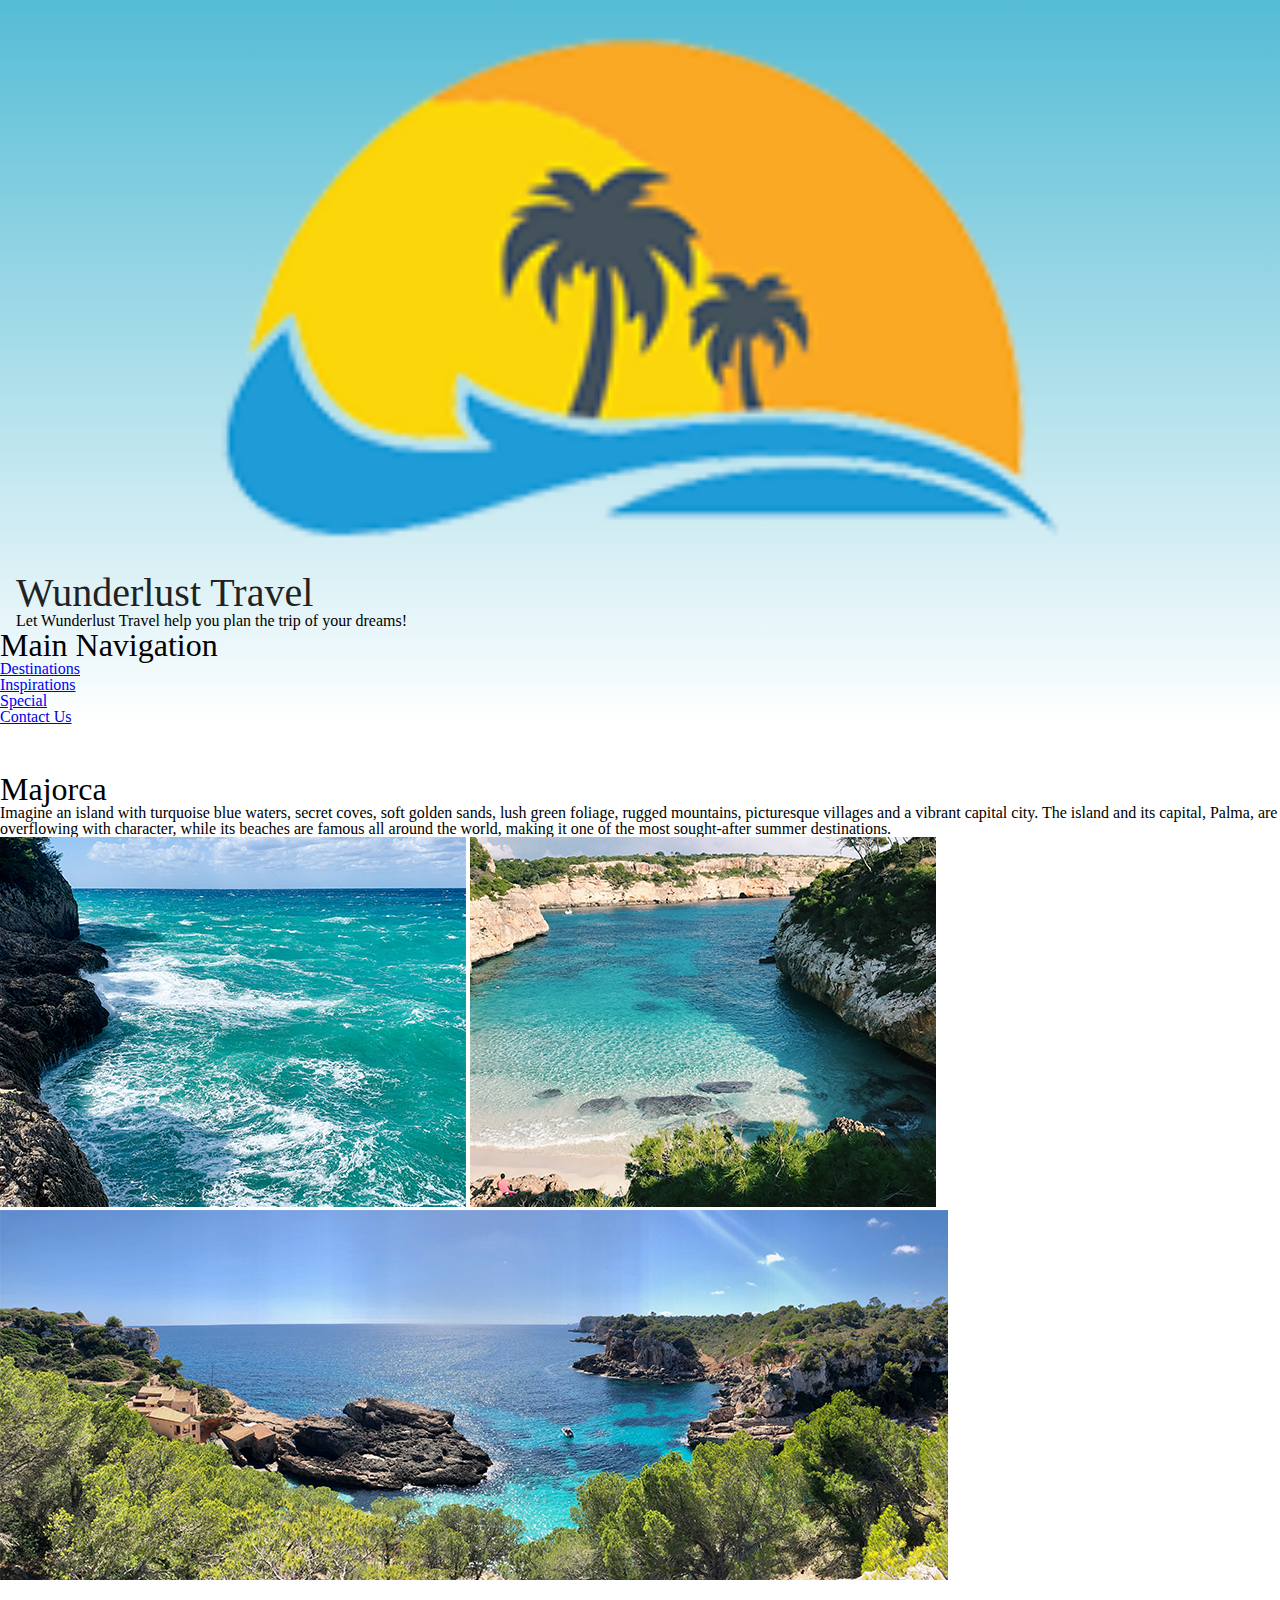
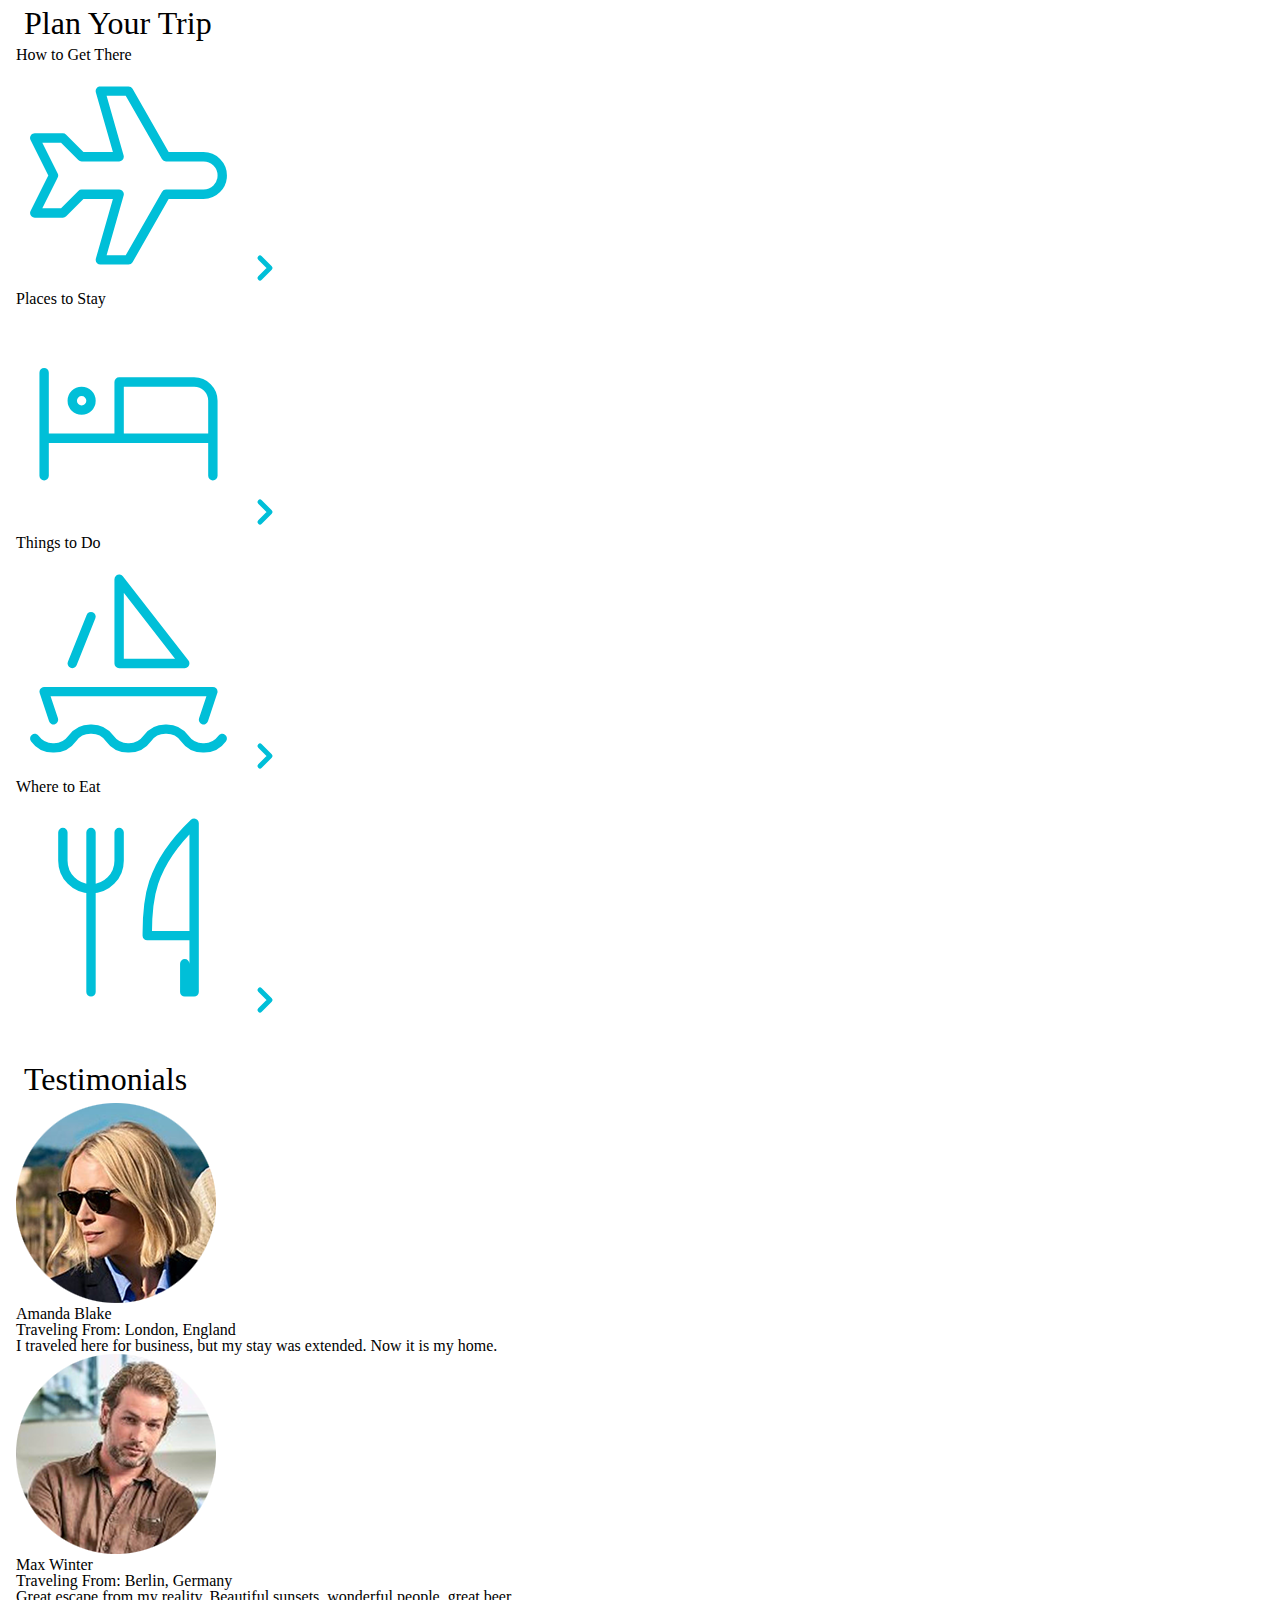
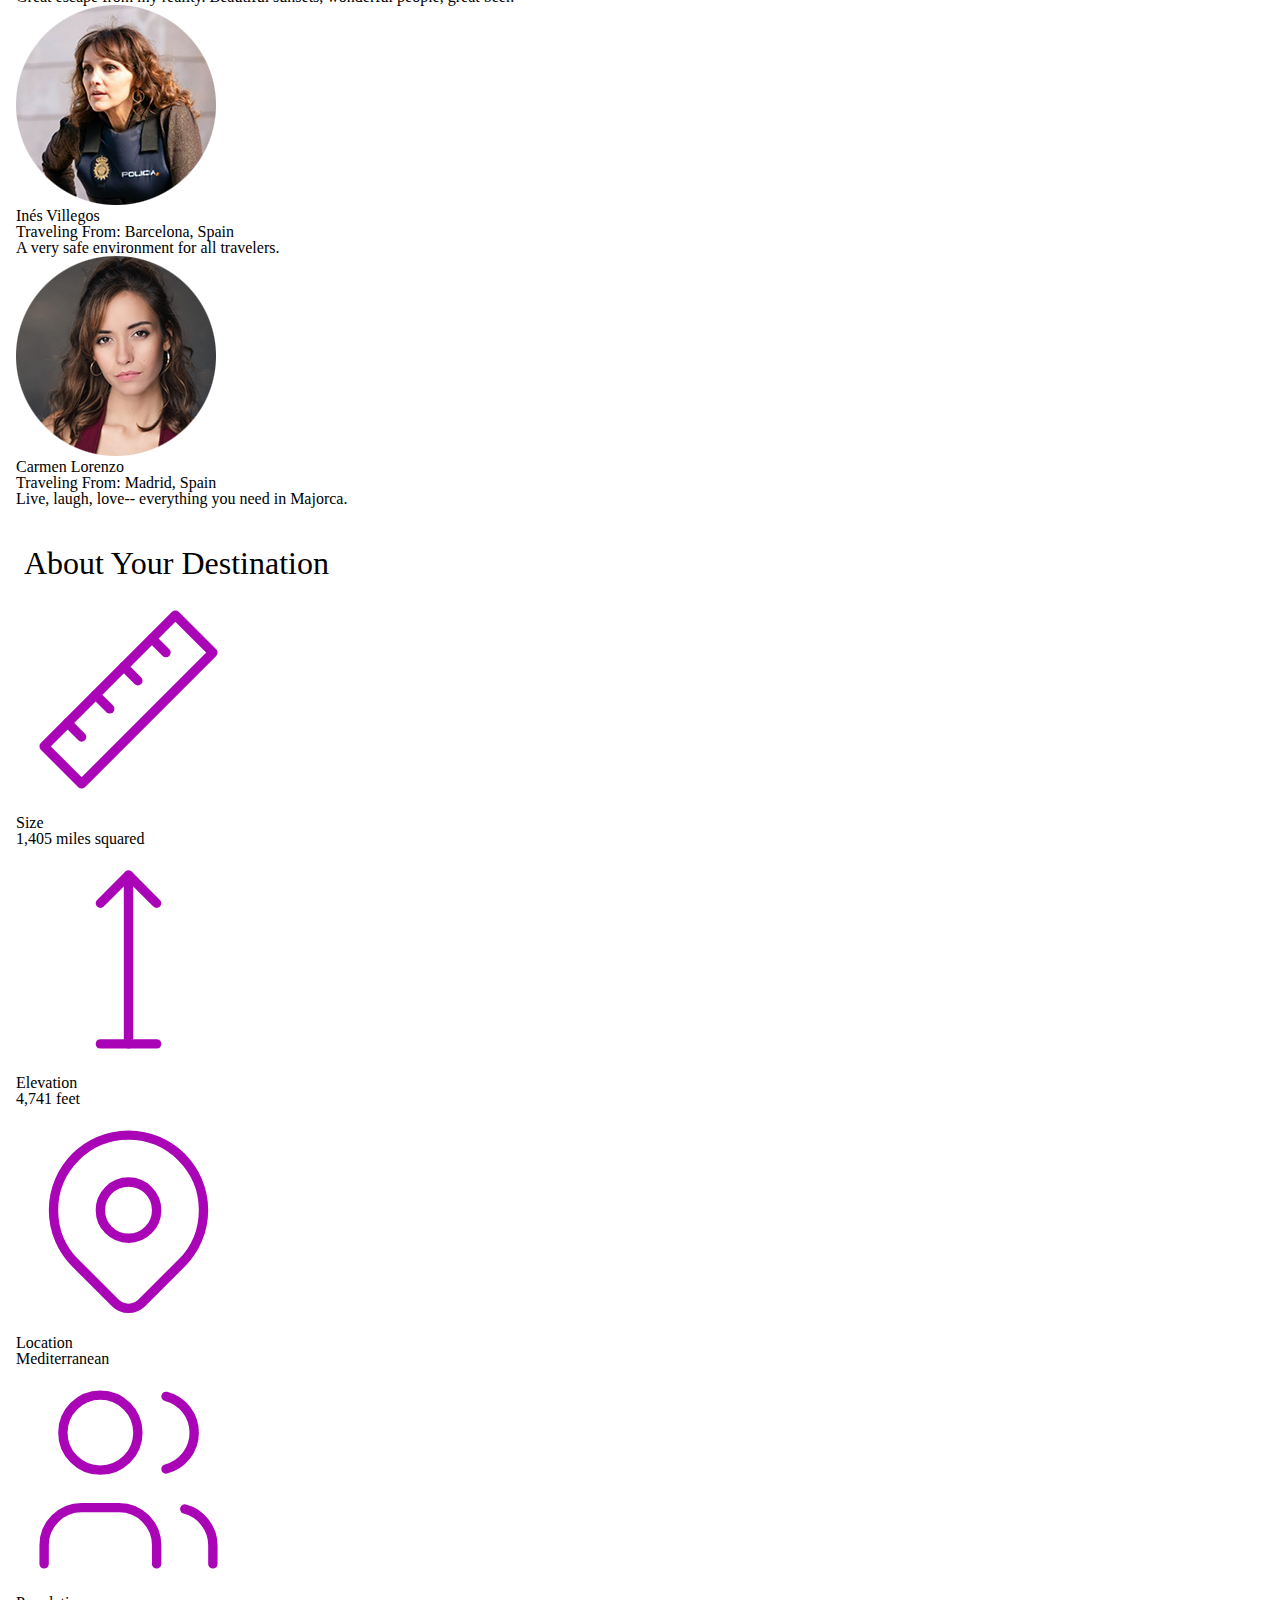
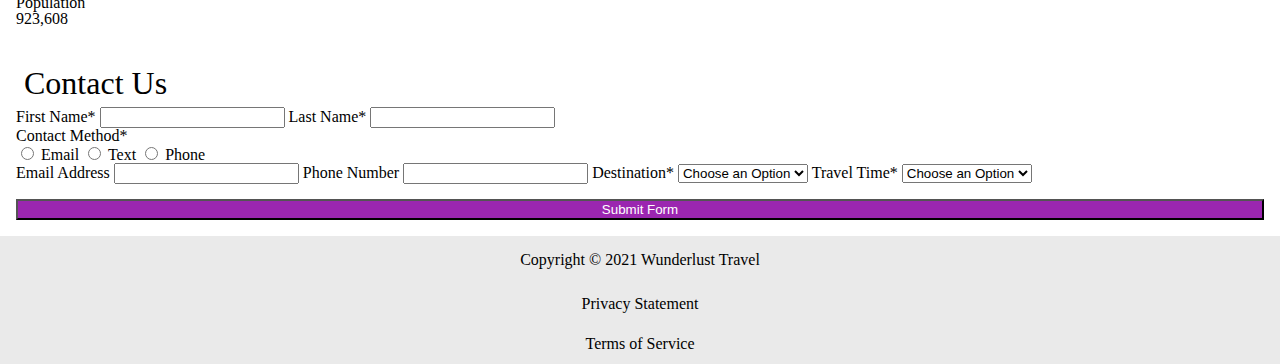
<file: majorca.html>
<!DOCTYPE html>
<html lang="en">
    <head>
<!--         Add all required tags in the head here - meta tags for SEO, responsiveness, and with info about the page, etc., in addition to tags to create a card on Twitter with a large image and open graph tags to allow for sharing on other social media sites -->
        
        <meta charset="utf-8">
        <meta name="viewport" content="width=device-width, initial-scale=1.0">
        <meta name="author" content="Hannah Bashara">
        <meta name="description" content="Plan the trip of your dreams with Wunderlust Travel! Majorca is one of the most sought-after summer destinations, famous for its beaches with turquoise blue waters.">
        <meta name="robots" content="follow, index">


        <meta name="twitter:card" content="summary_large_image">
        <meta name="twitter:site" content="@wunderlust">
        <meta name="twitter:creator" content="https://github.com/hbashara">
        <meta name="twitter:title" content="Wunderlust Travel - Let Wunderlust help you plan the trip of your dreams!">
        <meta name="twitter:description" content="Plan the trip of your dreams with Wunderlust Travel! Majorca is one of the most sought-after summer destinations, famous for its beaches with turquoise blue waters.">
        <meta name="twitter:image" content="images/majorca-waves.png">

        <meta property="og:title" content="Wunderlust Travel - Let Wunderlust help you plan the trip of your dreams!">
        <meta property="og:description" content="Plan the trip of your dreams with Wunderlust Travel! Majorca is one of the most sought-after summer destinations, famous for its beaches with turquoise blue waters.">
        <meta property="og:url" content="https://hbashara.github.io/wunderlust/majorca.html">
        <meta property="og:type" content="website">
        <meta property="og:image" content="images/majorca-waves.png">

        <link rel="stylesheet" href="styles.css">
        <link rel="author" href="https://github.com/hbashara">

        <title>Wunderlust Travel - Let Wunderlust help you plan the trip of your dreams!</title>

    </head>
    <body>
<!--         Reveiew the document and add the proper tags to all of the headings  throughout. Use the outline feature in the validator to ensure that these have been added correctly. See the image of the correct outline as a reference if you have questions 

Also review the alt text on all of the images to ensure that it is descriptive and appropriate-->
        <header>
            <img src="images/logo.png" alt="The Wunderlust logo shows blue waves and the outline of two palm trees against an orange sun">
            <h1>Wunderlust Travel</h1>
            <p>Let Wunderlust Travel help you plan the trip of your dreams!</p>
            <nav>
                <h2>Main Navigation</h2>
                <ul>
                    <li><a href="#">Destinations</a></li>
                    <li><a href="#">Inspirations</a></li>
                    <li><a href="#">Special</a></li>
                    <li><a href="#">Contact Us</a></li>
                </ul>
            </nav>
        </header>
        <main>
            <article>  
                <h2>Majorca</h2>
                <p>Imagine an island with turquoise blue waters, secret coves, soft golden sands, lush green foliage, rugged mountains, picturesque villages and a vibrant capital city. The island and its capital, Palma, are overflowing with character, while its beaches are famous all around the world, making it one of the most sought-after summer destinations.</p>
                <img src="images/majorca-waves.png" alt="Turquoise blue waters with white wave caps crashing against a rock cliff">
                <img src="images/majorca-beach.png" alt="Clear blue water leading to beach shore surrounded by rocky cliffs">
                <img src="images/majorca-cove.png" alt="Deep blue water leading to the horizon with the island and trees in the foreground">
                <section>
                    <h3>Plan Your Trip</h3>
                    <section>
                        <h4>How to Get There</h4>
                        <svg xmlns="http://www.w3.org/2000/svg" class="icon icon-tabler icon-tabler-plane" width="225" height="225" viewBox="0 0 24 24" stroke-width="1" stroke="#00bfd8" fill="none" stroke-linecap="round" stroke-linejoin="round"> <path stroke="none" d="M0 0h24v24H0z" fill="none"/> <path d="M16 10h4a2 2 0 0 1 0 4h-4l-4 7h-3l2 -7h-4l-2 2h-3l2 -4l-2 -4h3l2 2h4l-2 -7h3z" /></svg>
                        <a href="#" title="Search for flights">
                            <svg xmlns="http://www.w3.org/2000/svg" class="icon icon-tabler icon-tabler-chevron-right" width="40" height="40" viewBox="0 0 24 24" stroke-width="3" stroke="#00bfd8" fill="none" stroke-linecap="round" stroke-linejoin="round"><path stroke="none" d="M0 0h24v24H0z" fill="none"/><polyline points="9 6 15 12 9 18" /></svg>
                        </a>
                    </section>      
                    <section>
                        <h4>Places to Stay</h4>
                        <svg xmlns="http://www.w3.org/2000/svg" class="icon icon-tabler icon-tabler-bed" width="225" height="225" viewBox="0 0 24 24" stroke-width="1" stroke="#00bfd8" fill="none" stroke-linecap="round" stroke-linejoin="round"><path stroke="none" d="M0 0h24v24H0z" fill="none"/><path d="M3 7v11m0 -4h18m0 4v-8a2 2 0 0 0 -2 -2h-8v6" /><circle cx="7" cy="10" r="1" /></svg>
                        <a href="#" title="Search for hotels">
                            <svg xmlns="http://www.w3.org/2000/svg" class="icon icon-tabler icon-tabler-chevron-right" width="40" height="40" viewBox="0 0 24 24" stroke-width="3" stroke="#00bfd8" fill="none" stroke-linecap="round" stroke-linejoin="round"><path stroke="none" d="M0 0h24v24H0z" fill="none"/><polyline points="9 6 15 12 9 18" /></svg> 
                        </a>
                    </section>
                    <section>
                        <h4>Things to Do</h4>
                        <svg xmlns="http://www.w3.org/2000/svg" class="icon icon-tabler icon-tabler-sailboat" width="225" height="225" viewBox="0 0 24 24" stroke-width="1" stroke="#00bfd8" fill="none" stroke-linecap="round" stroke-linejoin="round"><path stroke="none" d="M0 0h24v24H0z" fill="none"/><path d="M2 20a2.4 2.4 0 0 0 2 1a2.4 2.4 0 0 0 2 -1a2.4 2.4 0 0 1 2 -1a2.4 2.4 0 0 1 2 1a2.4 2.4 0 0 0 2 1a2.4 2.4 0 0 0 2 -1a2.4 2.4 0 0 1 2 -1a2.4 2.4 0 0 1 2 1a2.4 2.4 0 0 0 2 1a2.4 2.4 0 0 0 2 -1" /><path d="M4 18l-1 -3h18l-1 3" /><path d="M11 12h7l-7 -9v9" /><line x1="8" y1="7" x2="6" y2="12" /></svg>
                        <a href="#" title="Search for Activities">
                            <svg xmlns="http://www.w3.org/2000/svg" class="icon icon-tabler icon-tabler-chevron-right" width="40" height="40" viewBox="0 0 24 24" stroke-width="3" stroke="#00bfd8" fill="none" stroke-linecap="round" stroke-linejoin="round"><path stroke="none" d="M0 0h24v24H0z" fill="none"/><polyline points="9 6 15 12 9 18" /></svg> 
                        </a>                     
                    </section>    
                    <section>
                        <h4>Where to Eat</h4>
                        <svg xmlns="http://www.w3.org/2000/svg" class="icon icon-tabler icon-tabler-tools-kitchen-2" width="225" height="225" viewBox="0 0 24 24" stroke-width="1" stroke="#00bfd8" fill="none" stroke-linecap="round" stroke-linejoin="round"><path stroke="none" d="M0 0h24v24H0z" fill="none"/><path d="M19 3v12h-5c-.023 -3.681 .184 -7.406 5 -12zm0 12v6h-1v-3m-10 -14v17m-3 -17v3a3 3 0 1 0 6 0v-3" /></svg>
                        <a href="#" title="Search for Restaurants">
                            <svg xmlns="http://www.w3.org/2000/svg" class="icon icon-tabler icon-tabler-chevron-right" width="40" height="40" viewBox="0 0 24 24" stroke-width="3" stroke="#00bfd8" fill="none" stroke-linecap="round" stroke-linejoin="round"><path stroke="none" d="M0 0h24v24H0z" fill="none"/><polyline points="9 6 15 12 9 18" /></svg>                          
                        </a>
                    </section>   
                </section>
                <section>
                    <h3>Testimonials</h3>
                    <section>
                        <img src="images/miranda-blake.png" alt="Miranda Blake has a blonde bob and is wearing dark sunglasses">
                        <h4>Amanda Blake</h4>
                        <p>Traveling From: London, England</p>
                        <q>I traveled here for business, but my stay was extended. Now it is my home.</q>
                    </section>
                    <section>
                        <img src="images/max-winter.png" alt="Max Winter has sandy blonde hair with facial hair and is wearing a brown button-up">
                        <h4>Max Winter</h4>
                        <p>Traveling From: Berlin, Germany</p>
                        <q>Great escape from my reality. Beautiful sunsets, wonderful people, great beer.</q>
                    </section>
                    <section>
                        <img src="images/ines-villegoes.png" alt="Ines Villegoes has long curly brown hair and is wearing a police vest">
                        <h4>Inés Villegos</h4>
                        <p>Traveling From: Barcelona, Spain</p>
                        <q>A very safe environment for all travelers.</q>
                    </section>
                    <section>
                        <img src="images/carmen-lorenzo.png" alt="Carmen Lorenzo has long, dark brown hair and is wearing gold hoop earrings">
                        <h4>Carmen Lorenzo</h4>
                        <p>Traveling From: Madrid, Spain</p>
                        <q>Live, laugh, love-- everything you need in Majorca.</q>
                    </section>
                </section>
                <section>
                    <h3>About Your Destination</h3>
                    <section>
                        <svg xmlns="http://www.w3.org/2000/svg" class="icon icon-tabler icon-tabler-ruler-2" width="225" height="225" viewBox="0 0 24 24" stroke-width="1" stroke="#a905b6" fill="none" stroke-linecap="round" stroke-linejoin="round"><path stroke="none" d="M0 0h24v24H0z" fill="none"/><path d="M17 3l4 4l-14 14l-4 -4z" /><path d="M16 7l-1.5 -1.5" /><path d="M13 10l-1.5 -1.5" /><path d="M10 13l-1.5 -1.5" /><path d="M7 16l-1.5 -1.5" /></svg>
                        <h4>Size</h4>
                        <p>1,405 miles squared</p>
                    </section>
                    <section>
                        <svg xmlns="http://www.w3.org/2000/svg" class="icon icon-tabler icon-tabler-arrow-top-bar" width="225" height="225" viewBox="0 0 24 24" stroke-width="1" stroke="#a905b6" fill="none" stroke-linecap="round" stroke-linejoin="round"><path stroke="none" d="M0 0h24v24H0z" fill="none"/><line x1="12" y1="21" x2="12" y2="3" /><path d="M15 6l-3 -3l-3 3" /><line x1="9" y1="21" x2="15" y2="21" /></svg>
                        <h4>Elevation</h4>
                        <p>4,741 feet</p>
                    </section>
                    <section>
                        <svg xmlns="http://www.w3.org/2000/svg" class="icon icon-tabler icon-tabler-map-pin" width="225" height="225" viewBox="0 0 24 24" stroke-width="1" stroke="#a905b6" fill="none" stroke-linecap="round" stroke-linejoin="round"><path stroke="none" d="M0 0h24v24H0z" fill="none"/><circle cx="12" cy="11" r="3" /><path d="M17.657 16.657l-4.243 4.243a2 2 0 0 1 -2.827 0l-4.244 -4.243a8 8 0 1 1 11.314 0z" /></svg>
                        <h4>Location</h4>
                        <p>Mediterranean</p>
                    </section>
                    <section>
                        <svg xmlns="http://www.w3.org/2000/svg" class="icon icon-tabler icon-tabler-users" width="225" height="225" viewBox="0 0 24 24" stroke-width="1" stroke="#a905b6" fill="none" stroke-linecap="round" stroke-linejoin="round"><path stroke="none" d="M0 0h24v24H0z" fill="none"/><circle cx="9" cy="7" r="4" /><path d="M3 21v-2a4 4 0 0 1 4 -4h4a4 4 0 0 1 4 4v2" /><path d="M16 3.13a4 4 0 0 1 0 7.75" /><path d="M21 21v-2a4 4 0 0 0 -3 -3.85" /></svg>
                        <h4>Population</h4>
                        <p>923,608</p>
                    </section>
                </section>
                <section>
                    <h3>Contact Us</h3>
                    <form method="post" action="https://wp.zybooks.com/form-viewer.php">
                        <label for="fName">First Name<span>*</span></label>
                        <input type="text" name="fName" id="fName" autocomplete="given-name" required>
                        <label for="lName">Last Name<span>*</span></label>
                        <input type="text" name="lName" id="lName" autocomplete="family-name" required>
                        <fieldset>
                            <legend>Contact Method<span>*</span></legend>
                            <input type="radio" name="contactPref" id="prefEmail" required>
                            <label for="prefEmail">Email</label>
                            <input type="radio" name="contactPref" id="prefText">
                            <label for="prefText">Text</label>
                            <input type="radio" name="contactPref" id="prefPhone">
                            <label for="prefPhone">Phone</label>
                        </fieldset>
                        <label for="email">Email Address</label>
                        <input type="email" name="email" id="email" autocomplete="email">
                        <label for="phone">Phone Number</label>
                        <input type="tel" name="phone" id="phone" autocomplete="tel">
                        <label for="destination">Destination<span>*</span></label>
                        <select name="destination" id="destination" required>
                            <option value="">Choose an Option</option>
                            <option value="barcelona">Barcelona</option>
                            <option value="granada">Granada</option>
                            <option value="ibiza">Ibiza</option>
                            <option value="madrid">Madrid</option>
                            <option value="majora">Majora</option>
                            <option value="seville">Seville</option>
                            <option value="tenerife">Tenerife</option>
                            <option value="valencia">Valencia</option>
                        </select>
                        <label for="travelTime">Travel Time<span>*</span></label>
                        <select name="travelTime" id="travelTime" required>
                            <option value="">Choose an Option</option>
                            <option value="fall">Fall</option>
                            <option value="winter">Winter</option>
                            <option value="spring">Spring</option>
                            <option value="summer">Summer</option>
                            <option value="flexible">Flexible</option>
                        </select>
                        <input type="submit" name="mySubmit" id="mySubmit" value="Submit Form">
                    </form>
                </section>
            </article>
        </main>
        <footer>
            <p>Copyright &copy; 2021 Wunderlust Travel</p>
            <a href="#">Privacy Statement</a>
            <a href="#">Terms of Service</a>
        </footer>
    </body>
</html>
</file>
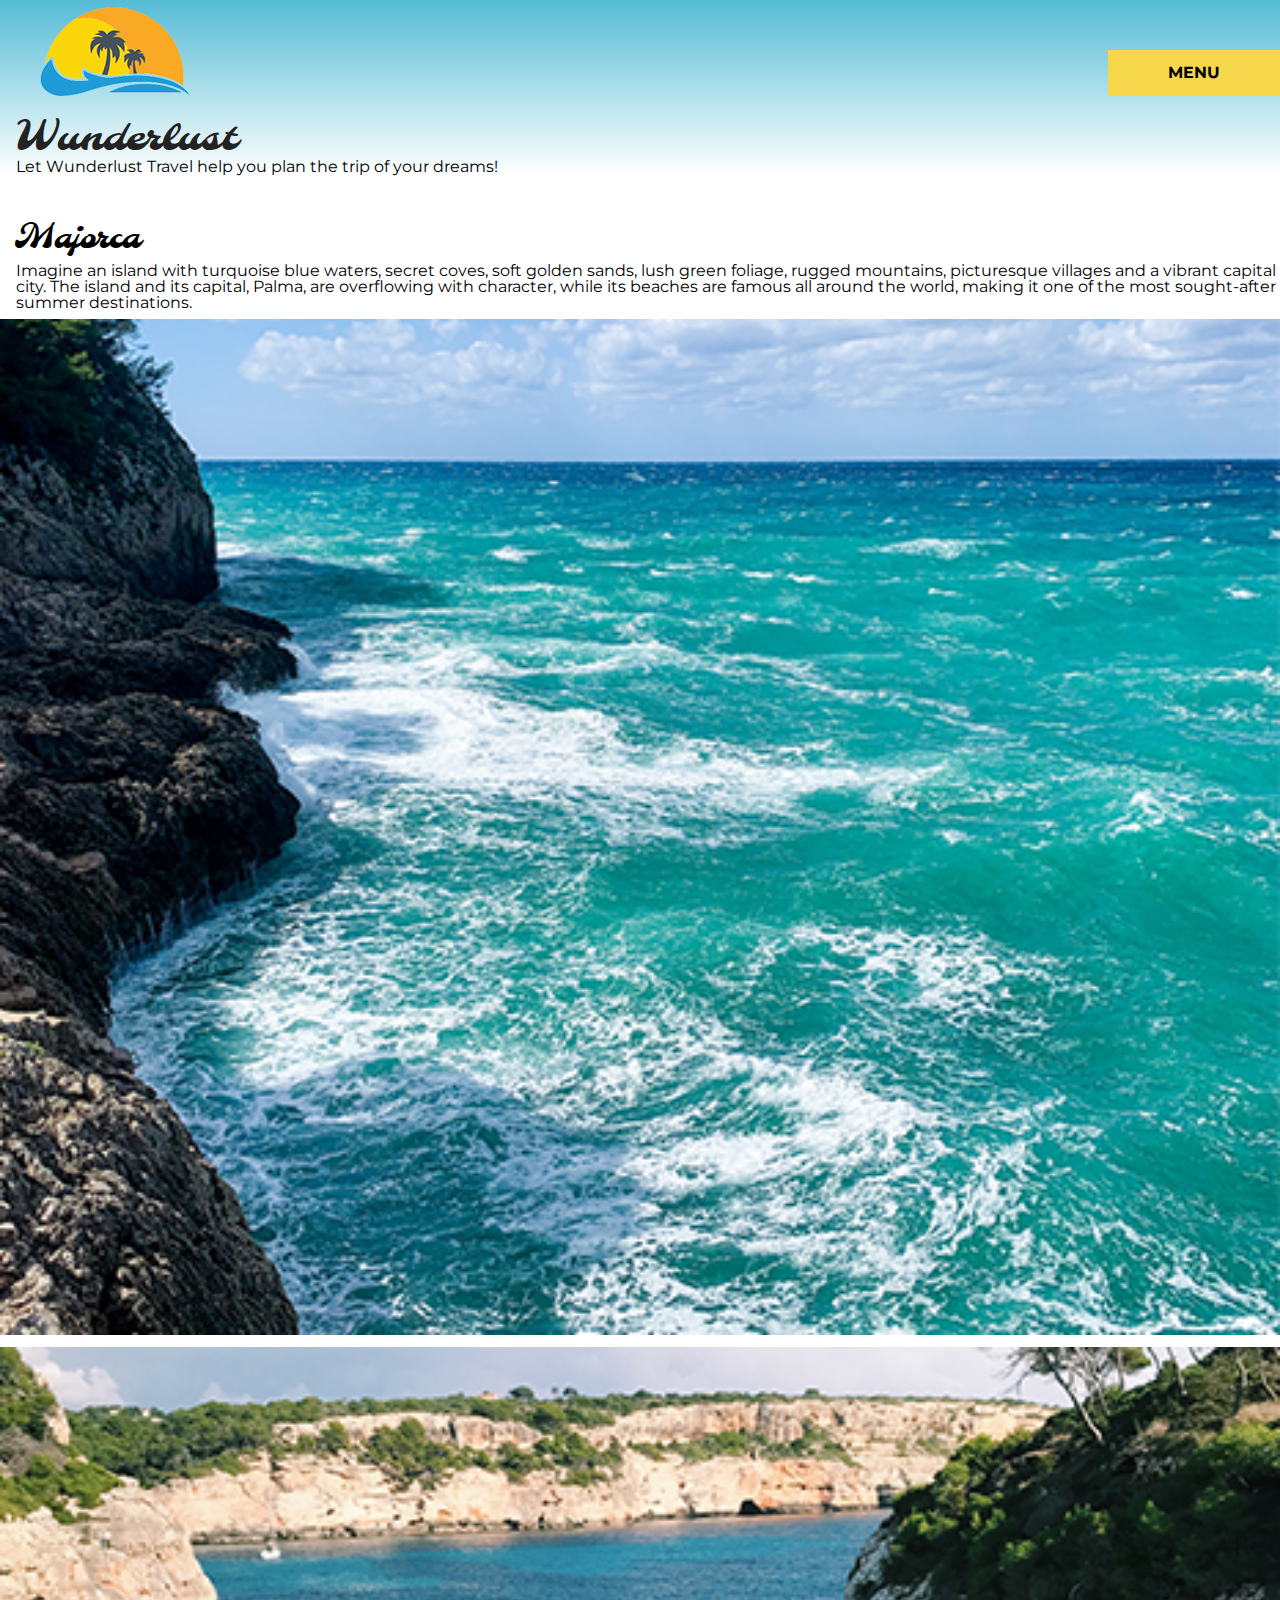
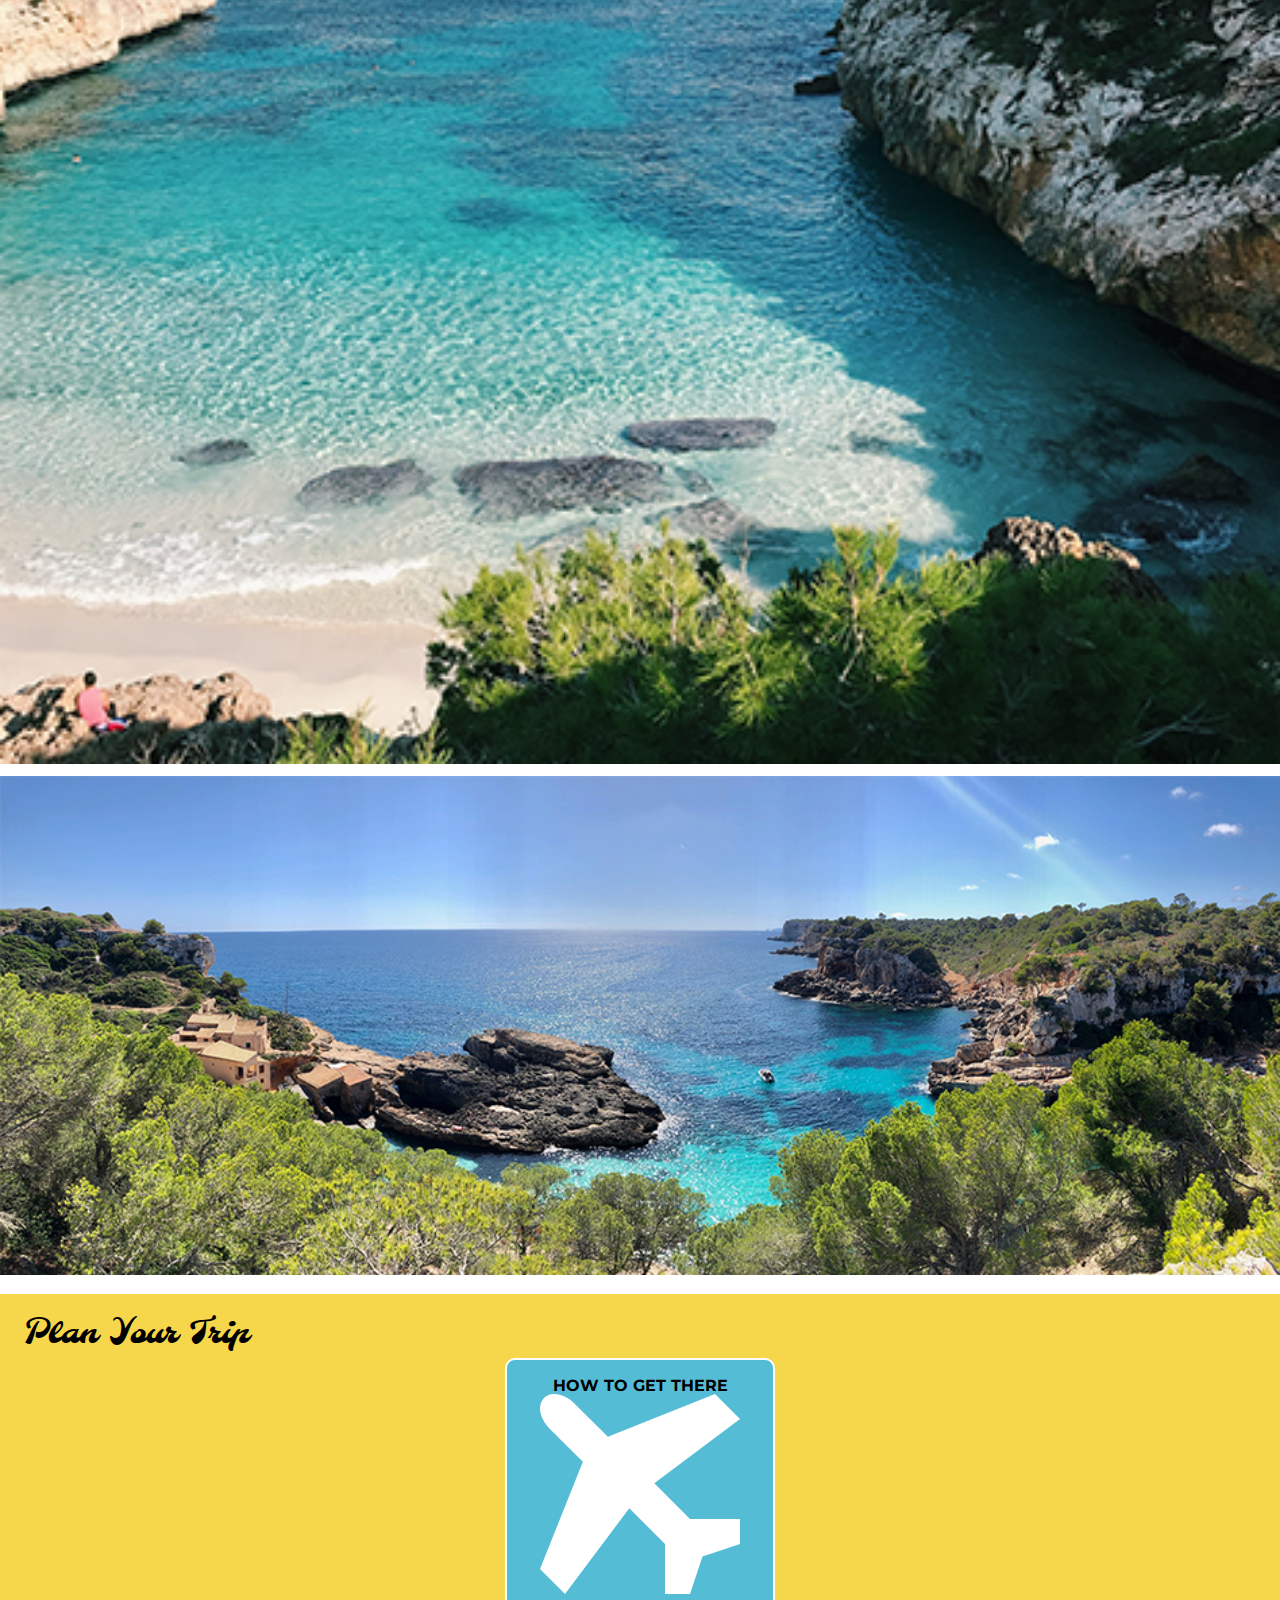
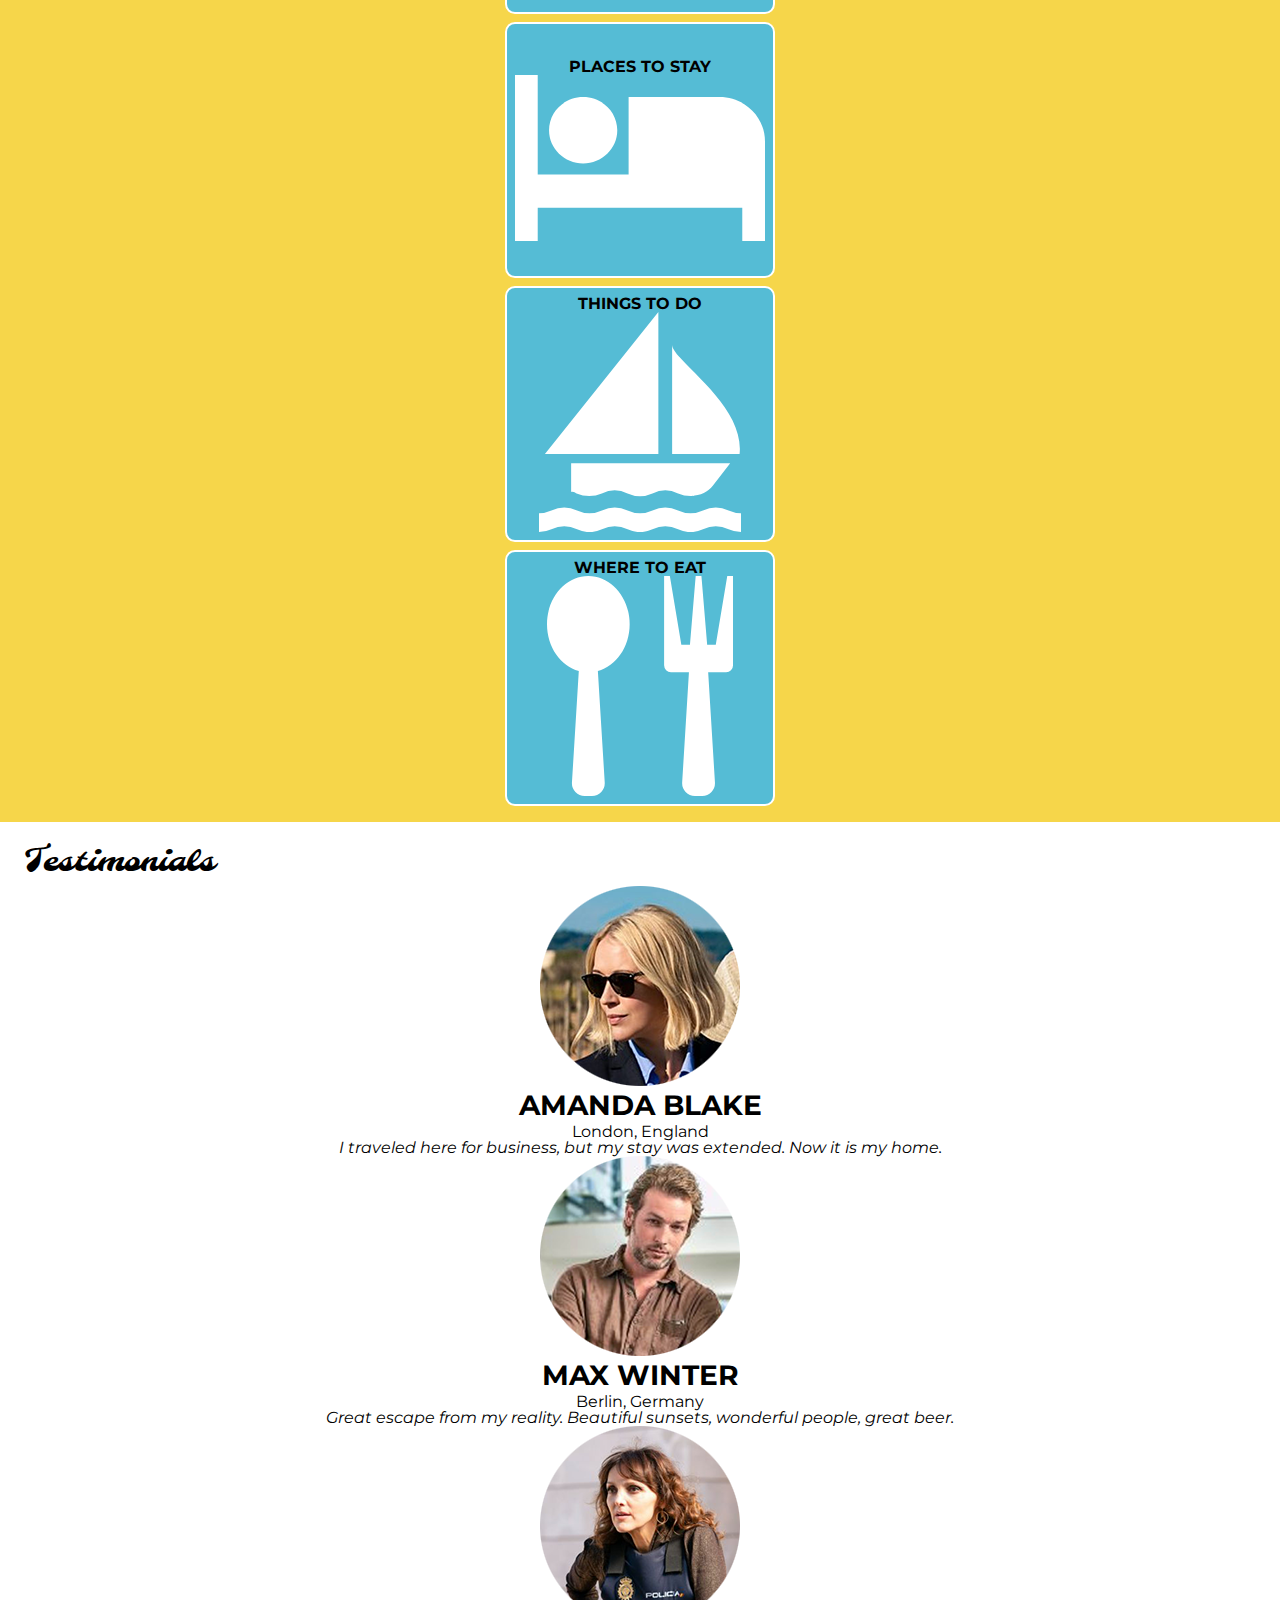
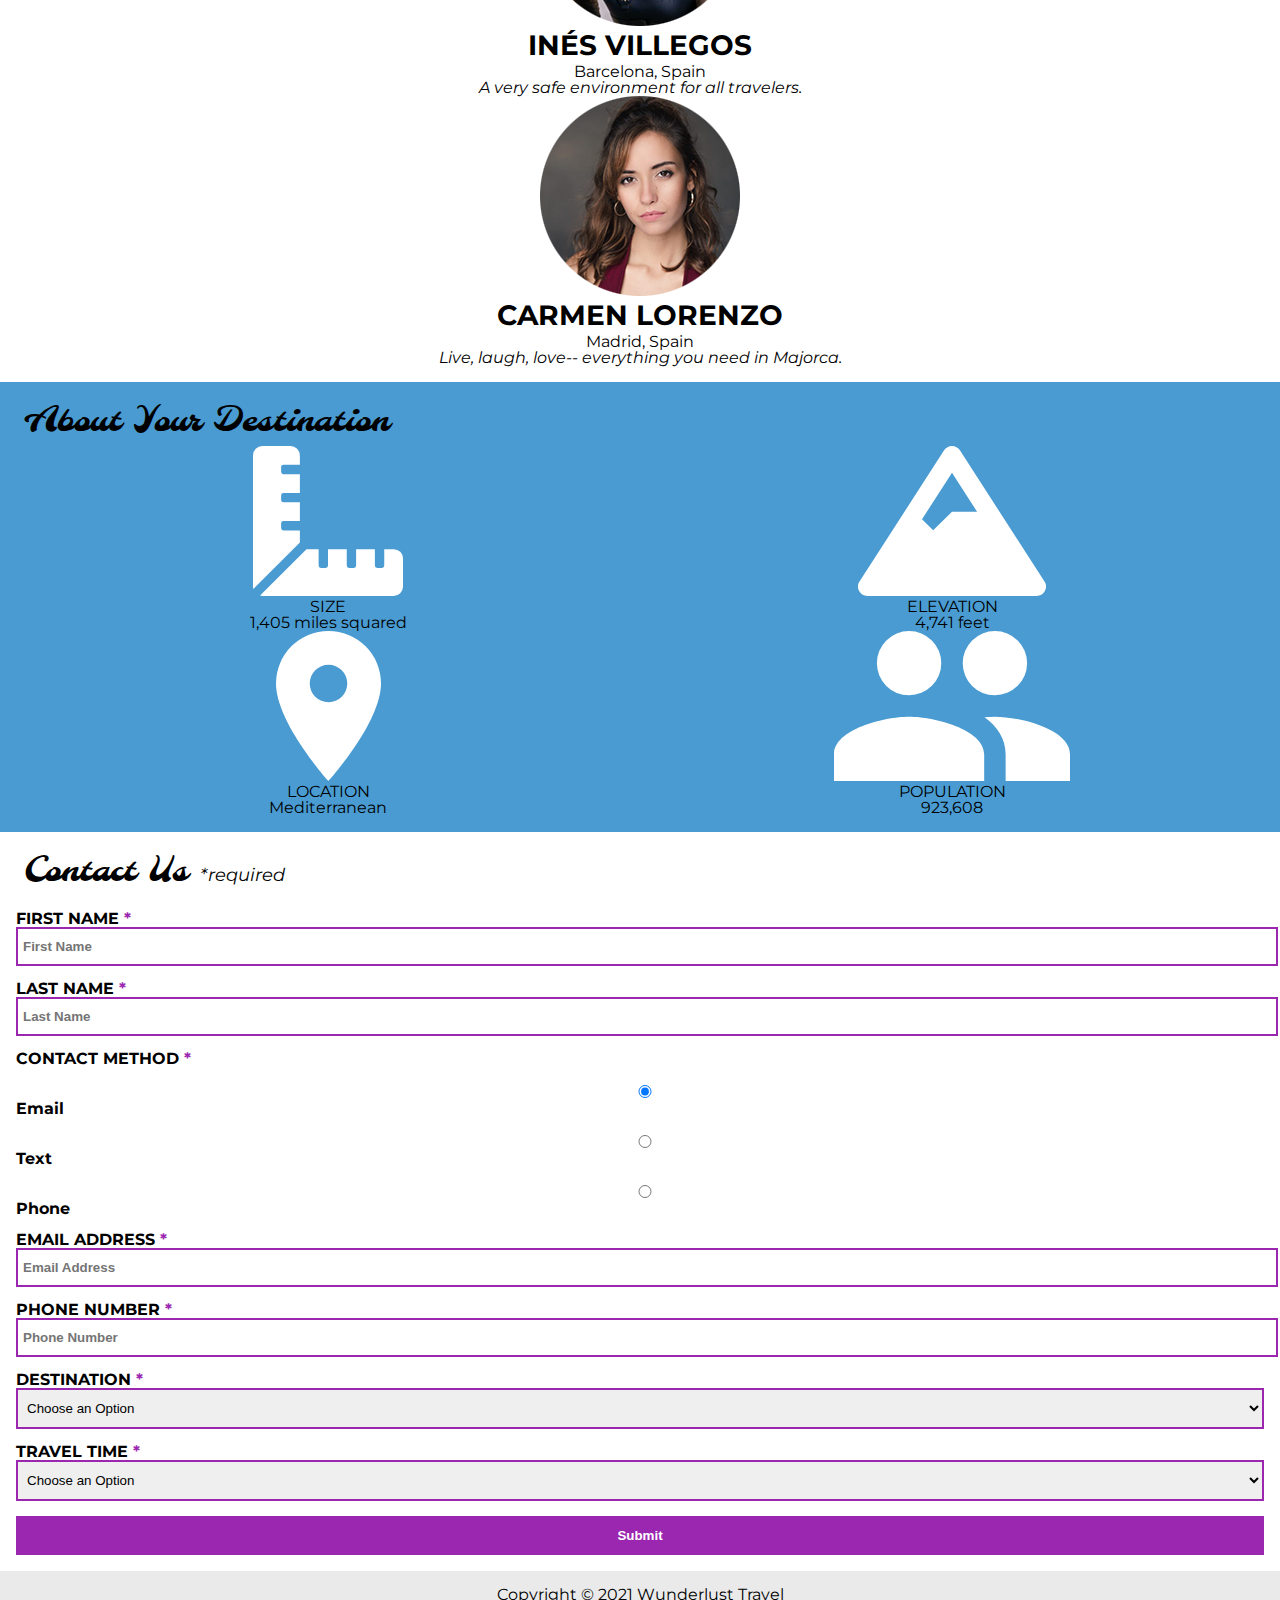
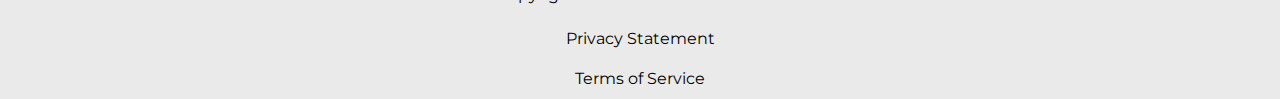
<file: wunderlust-majorca.html>
<!DOCTYPE html>
<html lang="en">
    <head>
        <meta charset="utf-8">
        <meta name="viewport" content="width=device-width, initial-scale=1">
        <meta name="author" content="Jessica Barnett, Christina Carrasquilla">
        <meta name="description" content="Let Wunderlust Travel take you to beautiful Majorca this year! Majorca is a beautiful island and offers beauty and fun to its visitors">
        <meta name="keywords" content="travel, majorca, beach, island, vacation, destination, getaway, restaurants in majorca, entertainment in majorca, testimonials from visitors">
        <title>Wunderlust Travel</title>
        <meta name="robots" content="index,follow">

        <!-- ~~~~~~~~~~ TWITTER CARD TAGS ~~~~~~~~~~ -->
        <meta name="twitter:card" content="summary_large_image">
        <meta name="twitter:site" content="@wunderlusttravel">
        <meta name="twitter:creator" content="@wunderlusttravel">
        <meta name="twitter:title" content="Wunderlust Travel: Majorca">
        <meta name="twitter:description" content="Let Wunderlust Travel take you to beautiful Majorca this year! Majorca is a beautiful island and offers beauty and fun to its visitors">
        <meta name="twitter:image" content="https://wunderlusttravel.com/images/majorca-cove.png">

        <!-- ~~~~~~~~~~ OPEN GRAPH META TAGS ~~~~~~~~~~ -->
        <meta property="og:title" content="See Majorca with Wunderlust Travel">
        <meta property="og:type" content="website">
        <meta property="og:image" content="https://wunderlusttravel.com/images/majorca-cove.png">
        <meta property="og:url" content="https://wunderlusttravel.com/majorca">
        <meta property="og:description" content="Let Wunderlust Travel take you to beautiful Majorca this year! Majorca is a beautiful island and offers beauty and fun to its visitors">
        <!-- ~~~~~~~~~~FAVICON ~~~~~~~~~~ -->
        <link rel="shortcut icon" href="images/favicon.png">

        <!-- ~~~~~~~~~~ GOOGLE FONTS ~~~~~~~~~~ -->
        <link rel="preconnect" href="https://fonts.googleapis.com">
        <link rel="preconnect" href="https://fonts.gstatic.com" crossorigin>
        <link href="https://fonts.googleapis.com/css2?family=Molle:ital@1&family=Montserrat:wght@400;600&display=swap" rel="stylesheet">
        <link href="styles.css" rel="stylesheet">
    </head>
    <body>
        <a id="skip" href="#main-content">Skip to Main Content</a>
        <!-- styling skip links: https://webaim.org/techniques/css/invisiblecontent/ -->
        <header>
            <a href="index.html" id="logo"><img src="images/logo.png" alt="The Wunderlust logo shows blue waves and the outline of two palm trees against an orange sun"></a>
            <h1>Wunderlust</h1>
			<p>Let Wunderlust Travel help you plan the trip of your dreams!</p>			
            <nav>
                <div id="menu-toggle">
                    <!-- responsive menu code from (with changes made to match mockups): https://css-tricks.com/three-css-alternatives-to-javascript-navigation/ -->
                    <h2 class="sr-only">Main Navigation</h2>
                    <!-- hidden but accessible headings from: https://webaim.org/techniques/css/invisiblecontent/ -->
                    <input name="toggle" id="toggle" type="checkbox">
                    <label for="toggle">Menu</label>
                    <ul>
                        <li class="active"><a href="#">Destinations</a></li>
                        <li><a href="#">Inspirations</a></li>
                        <li><a href="#">Special</a></li>
                        <li><a href="#">Contact Us</a></li>
                    </ul>
                </div>
            </nav>
        </header>
        <main id="main-content">
            <article>
                <div id="intro">  
                    <h2>Majorca</h2>
                    <p>Imagine an island with turquoise blue waters, secret coves, soft golden sands, lush green foliage, rugged mountains, picturesque villages and a vibrant capital city. The island and its capital, Palma, are overflowing with character, while its beaches are famous all around the world, making it one of the most sought-after summer destinations.</p>
                    <div id="img-grid">
                        <img src="images/majorca-waves.png" alt="Turquoise blue waters with white wave caps crashing against a rock cliff">
                        <img src="images/majorca-beach.png" alt="A calm cove with turquoise waters calmly lapping at a light sand beach">
                        <picture>
                            <source srcset="images/majorca-cove-small.png"
                                media="(max-width: 500px)">
                            <img src="images/majorca-cove.png" alt="Deep blue water leading to the horizon with the island and trees in the foreground">
                        </picture>
                    </div>
                </div>  
                <section id="plan">
                    <h3>Plan Your Trip</h3>
                    <div>
                        <section>
                            <h4>How to Get There</h4>
                            <a href="#" title="Search for flights">
                                <img src="images/get.svg" alt="airplane icon">
                            </a>
                        </section>      
                        <section>
                            <h4>Places to Stay</h4>
                            <a href="#" title="Search for hotels">
                                <img src="images/stay.svg" alt="bed icon">
                            </a>
                        </section>
                        <section>
                            <h4>Things to Do</h4>
                            <a href="#" title="Search for Activities">
                                <img src="images/do.svg" alt="sailboat icon">
                            </a>                     
                        </section>    
                        <section>
                            <h4>Where to Eat</h4>
                            <a href="#" title="Search for Restaurants">
                                <img src="images/eat.svg" alt="fork and spoon icon">                         
                            </a>
                        </section>
                    </div>   
                </section>
                <section id="testimonials">
                    <h3>Testimonials</h3>
                    <div>
                        <section>
                            <img src="images/miranda-blake.png" alt="Miranda Blake has a blonde bob and is wearing dark sunglasses">
                            <h4>Amanda Blake</h4>
                            <p>London, England</p>
                            <q>I traveled here for business, but my stay was extended. Now it is my home.</q>
                        </section>
                        <section>
                            <img src="images/max-winter.png" alt="Max Winter has dark blonde hair and a trimmed beard and mustache">
                            <h4>Max Winter</h4>
                            <p>Berlin, Germany</p>
                            <q>Great escape from my reality. Beautiful sunsets, wonderful people, great beer.</q>
                        </section>
                        <section>
                            <img src="images/ines-villegoes.png" alt="Ines Villegos has shoulder-length, wavy, brown hair and is wearing a brown sweater"> 
                            <h4>Inés Villegos</h4> 
                            <p>Barcelona, Spain</p>
                            <q>A very safe environment for all travelers.</q>
                        </section>
                        <section>
                            <img src="images/carmen-lorenzo.png" alt="Carmen Lorenzo has long, dark brown hair and is wearing gold hoop earrings">
                            <h4>Carmen Lorenzo</h4> 
                            <p>Madrid, Spain</p>
                            <q>Live, laugh, love-- everything you need in Majorca.</q>
                        </section>
                    </div>
                </section>
                <section id="about">
                    <h3>About Your Destination</h3>
                    <div>
                        <section>
                            <img src="images/size.svg" alt="ruler icon">
                            <h4>Size</h4> 
                            <p>1,405 miles squared</p>
                        </section>
                        <section>
                            <img src="images/elevation.svg" alt="mountain icon">
                            <h4>Elevation</h4> 
                            <p>4,741 feet</p>
                        </section>
                        <section>
                            <img src="images/location.svg" alt="location pin icon">
                            <h4>Location</h4> 
                            <p>Mediterranean</p>
                        </section>
                        <section>
                            <img src="images/population.svg" alt="people icon">
                            <h4>Population</h4>
                            <p>923,608</p>
                        </section>
                    </div>  
                </section>
                <section id="contact">
                    <h3>Contact Us <span class="form-required">*required</span></h3>
                    <form method="post" action="https://wp.zybooks.com/form-viewer.php">
                        <div id="names">
                            <label for="fName">First Name<span class="required">*</span></label>
                            <input type="text" name="fName" id="fName" autocomplete="given-name" placeholder="First Name" required>
                            <!-- custom input styles from https://moderncss.dev/custom-css-styles-for-form-inputs-and-textareas/ -->
                            <label for="lName">Last Name<span class="required">*</span></label>
                            <input type="text" name="lName" id="lName" autocomplete="family-name" placeholder="Last Name" required>
                        </div>
                        <div id="nums">
                            <fieldset>
                                <legend>Contact Method<span class="required">*</span></legend>
                                <!-- custom radio button styles from https://moderncss.dev/pure-css-custom-styled-radio-buttons/ -->
                                <label for="prefEmail">
                                    <span class="radio-input">
                                        <input type="radio" name="contactPref" id="prefEmail" required checked>
                                        <span class="radio-control"></span>
                                    </span>
                                    <span class="radio-label">Email</span>
                                </label>
                                <label for="prefText">
                                    <span class="radio-input">
                                        <input type="radio" name="contactPref" id="prefText">
                                        <span class="radio-control"></span>
                                    </span>
                                    <span class="radio-label">Text</span>
                                </label>
                                <label for="prefPhone">
                                    <span class="radio-input">
                                        <input type="radio" name="contactPref" id="prefPhone">
                                        <span class="radio-control"></span>
                                    </span>
                                    <span class="radio-label">Phone</span>
                                </label>
                            </fieldset>
                            <label for="email">Email Address<span class="required">*</span></label>
                            <input type="email" name="email" id="email" autocomplete="email" placeholder="Email Address" required>
                            <label for="phone">Phone Number<span class="required">*</span></label>
                            <input type="tel" name="phone" id="phone" autocomplete="tel" placeholder="Phone Number" required>
                        </div>
                        <div id="selects">
                            <!-- custom select styles from: https://moderncss.dev/custom-select-styles-with-pure-css/ -->
                            <label for="destination">Destination<span class="required">*</span></label>
                            <div class="custom-select">
                                <select name="destination" id="destination" required>
                                    <option value="" disabled selected>Choose an Option</option>
                                    <option value="barcelona">Barcelona</option>
                                    <option value="granada">Granada</option>
                                    <option value="ibiza">Ibiza</option>
                                    <option value="madrid">Madrid</option>
                                    <option value="majora">Majora</option>
                                    <option value="seville">Seville</option>
                                    <option value="tenerife">Tenerife</option>
                                    <option value="valencia">Valencia</option>
                                </select>
                                <span class="focus"></span>
                            </div>  
                            <label for="travelTime">Travel Time<span class="required">*</span></label>
                            <div class="custom-select">
                                <select name="travelTime" id="travelTime" required>
                                    <option value="" disabled selected>Choose an Option</option>
                                    <option value="fall">Fall</option>
                                    <option value="winter">Winter</option>
                                    <option value="spring">Spring</option>
                                    <option value="summer">Summer</option>
                                    <option value="flexible">Flexible</option>
                                </select>
                                <span class="focus"></span>
                            </div> 
                            <input type="submit" name="mySubmit" id="mySubmit" value="Submit">
                        </div>
                    </form>
                </section>
            </article>
        </main>
        <footer>
            <p>Copyright &copy; 2021 Wunderlust Travel</p>
            <a href="#">Privacy Statement</a>
            <a href="#">Terms of Service</a>
        </footer>
    </body>
</html>
</file>
<file: styles.css>
/* Hannah Bashara*/

/* ------------ CSS RESET ------------ */

/* http://meyerweb.com/eric/tools/css/reset/ 
   v2.0 | 20110126
   License: none (public domain)
*/

html,
body,
div,
span,
applet,
object,
iframe,
h1,
h2,
h3,
h4,
h5,
h6,
p,
blockquote,
pre,
a,
abbr,
acronym,
address,
big,
cite,
code,
del,
dfn,
em,
img,
ins,
kbd,
q,
s,
samp,
small,
strike,
strong,
sub,
sup,
tt,
var,
b,
u,
i,
center,
dl,
dt,
dd,
ol,
ul,
li,
fieldset,
form,
label,
legend,
table,
caption,
tbody,
tfoot,
thead,
tr,
th,
td,
article,
aside,
canvas,
details,
embed,
figure,
figcaption,
footer,
header,
hgroup,
menu,
nav,
output,
ruby,
section,
summary,
time,
mark,
audio,
video {
    margin: 0;
    padding: 0;
    border: 0;
    font-size: 100%;
    font: inherit;
    vertical-align: baseline;
}

/* HTML5 display-role reset for older browsers */
article,
aside,
details,
figcaption,
figure,
footer,
header,
hgroup,
menu,
nav,
section {
    display: block;
}

body {
    line-height: 1;
}

ol,
ul {
    list-style: none;
}

blockquote,
q {
    quotes: none;
}

blockquote:before,
blockquote:after,
q:before,
q:after {
    content: '';
    content: none;
}

table {
    border-collapse: collapse;
    border-spacing: 0;
}

/* ------------ BRANDING ------------ */

/* Typography */

@import url('https://fonts.googleapis.com/css2?family=Molle&family=Montserrat&display=swap');

h1,
h2,
h3 {
    font-family: 'Molle';
}

h4,
p,
q,
small,
nav,
button,
form,
footer {
    font-family: 'Montserrat';
}

/* Color Palette */

:root {
    --yellow: #F6D64A;
    --teal: #55BCD5;
    --purple: #9B26B0;
    --blue: #499BD2;
    --dark-gray: #222222;
    --light-gray: #EAEAEA;
    --white: #FFFFFF;
    --black: #000000;
}

/* --- Skip Styles --- */

#skip {
    position: absolute;
    left: -10000px;
    top: auto;
    width: 1px;
    height: 1px;
    overflow: hidden;
}

#skip:focus {
    position: static;
    width: auto;
    height: auto;
}

/* --- Header --- */

body {
    min-width: 320px;
    /* visual for responsive design */ /*border: 5px solid red;*/
}

header {
    display: flex;
    flex-direction: column;
    background: linear-gradient(var(--teal), var(--white));
}


h1 {
    font-size: 40px;
    color: var(--dark-gray);
    padding-top: 1rem;

}

header h1,
header p {
    padding-left: 1rem;
}

h2,
h3 {
    font-size: 32px;
}



/* --- Hidden Accessibility --- */

.sr-only {
    position: absolute;
    left: -10000px;
    top: auto;
    width: 1px;
    height: 1px;
    overflow: hidden;
}

/* --- Nav --- */

#menu-toggle {
    display: flex;
    flex-direction: column;
    align-items: center;
}

#menu-toggle input {
    position: absolute;
    left: -1px;
    width: 1px;
    height: 1px;
    opacity: 0;
}

#menu-toggle label {
    padding: 15px 60px;
    background-color: var(--yellow);
    text-align: center;
    text-transform: uppercase;
    font-weight: bold;
    position: absolute;
    right: 0px;
    top: 50px;
}

/* #menu-toggle label:hover {} */

#menu-toggle ul {
    position: absolute;
    top: 46px;
    right: -100%;

}

#menu-toggle a {
    display: block;
    background-color: var(--teal);
    color: var(--black);
    text-decoration: none;
    padding: 2rem;
    border-bottom: 1px solid var(--black);
}

#menu-toggle a:hover {
    background-color: var(--yellow);
    color: var(--black);
}

#menu-toggle input:checked~label {
    position: absolute;
    top: 0;
    width: 100%;
    background-color: var(--dark-gray);
    color: var(--white);
    text-align: center;

}

/* #menu-toggle input:checked~label:hover {} */

#menu-toggle input:checked~ul {
    position: absolute;
    left: 0;
    text-align: center;
    max-width: 100%;
    width: 100%;
}

/* #menu-toggle input:not(:checked)~ul {} */


/* --- Main --- */

article {
    padding-top: 3rem;
}

article>section {
    padding: 1rem;
}

h3 {
    padding: .5rem;
}

/* Intro Section */

#intro h2,
#intro p {
    padding-left: 1rem;
}

#intro p {
    padding-top: .5rem;
    padding-bottom: .5rem;
}

#intro #img-grid {
    display: grid;
    grid-template-columns: 1fr;
    gap: .75em;

}

#img-grid img {
    width: 100%;
}

/* Plan Section */

#plan {
    background-color: var(--yellow);
    margin-top: 1rem;
}



#plan div {
    display: grid;
    grid-template-rows: 1fr 1fr 1fr 1fr;
    gap: .5rem;
    justify-content: center;
}

#plan section {
    background-color: var(--teal);
    border: .125rem solid var(--white);
    border-radius: 10px;
    display: flex;
    flex-direction: column;
    align-items: center;
    justify-content: center;
    padding: .5rem;

}

#plan h4 {
    font-weight: bold;
    text-transform: uppercase;
}

#plan img {
    display: flex;
}

/* Testimonials Section */

#testimonials div {
    display: grid;
    grid-template-rows: 1fr 1fr 1fr 1fr;
    justify-content: center;
}

#testimonials section {
    display: flex;
    flex-direction: column;
    align-items: center;
    justify-content: center;
    text-align: center;
}

#testimonials h4 {
    text-transform: uppercase;
    font-weight: bold;
    font-size: 28px;
    padding: 5px;
}

#testimonials q {
    font-style: italic;
}

/* About Section */

#about {
    background-color: var(--blue);
}

#about div {
    display: grid;
    grid-template-columns: 1fr 1fr;
    grid-template-rows: 1fr 1fr;

}

#about section {
    text-align: center;
}

#about h4 {
    text-transform: uppercase;
}



/* Contact */

#contact h3>span {
    font-family: 'Montserrat';
    font-style: italic;
    font-size: 18px;
}

#contact form {
    display: block;

}

#contact input,
#contact label,
#contact fieldset {
    display: block;
    font-weight: bold;
}

.required {
    color: var(--purple);
    padding: 5px;
    font-weight: bold;
}

#contact fieldset input {
    display: inline;
}

#contact label,
#contact fieldset {
    text-transform: uppercase;
    margin-top: 15px;
}

#contact fieldset label {
    text-transform: none;
}

#contact input,
#contact select {
    border: 2px solid var(--purple);
    width: 100%;
    padding: 10px 5px;
}

#mySubmit {
    background-color: var(--purple);
    width: 100%;
    margin-top: 15px;
    color: var(--white);
}

/* ----- FOOTER -----*/
footer {
    background-color: var(--light-gray);
    text-align: center;
    display: flex;
    flex-direction: column;


}

footer p {
    padding: 1rem 0;
}

footer a {
    text-decoration: none;
    color: var(--black);
    padding: .75rem;
}

/* ----- MEDIUM SCREEN STYLES -----*/

@media screen and (min-width: 500px) {
    body {
        /* visual for responsive design */
        /* border: 5px solid purple; */
        min-width: 500px;
    }
}

/* ----- LARGE SCREEN STYLES -----*/

@media screen and (min-width: 768px) {
    body {
        /* visual for responsive design */
        /* border: 5px solid green; */
        min-width: 768px;
    }
}
</file>
